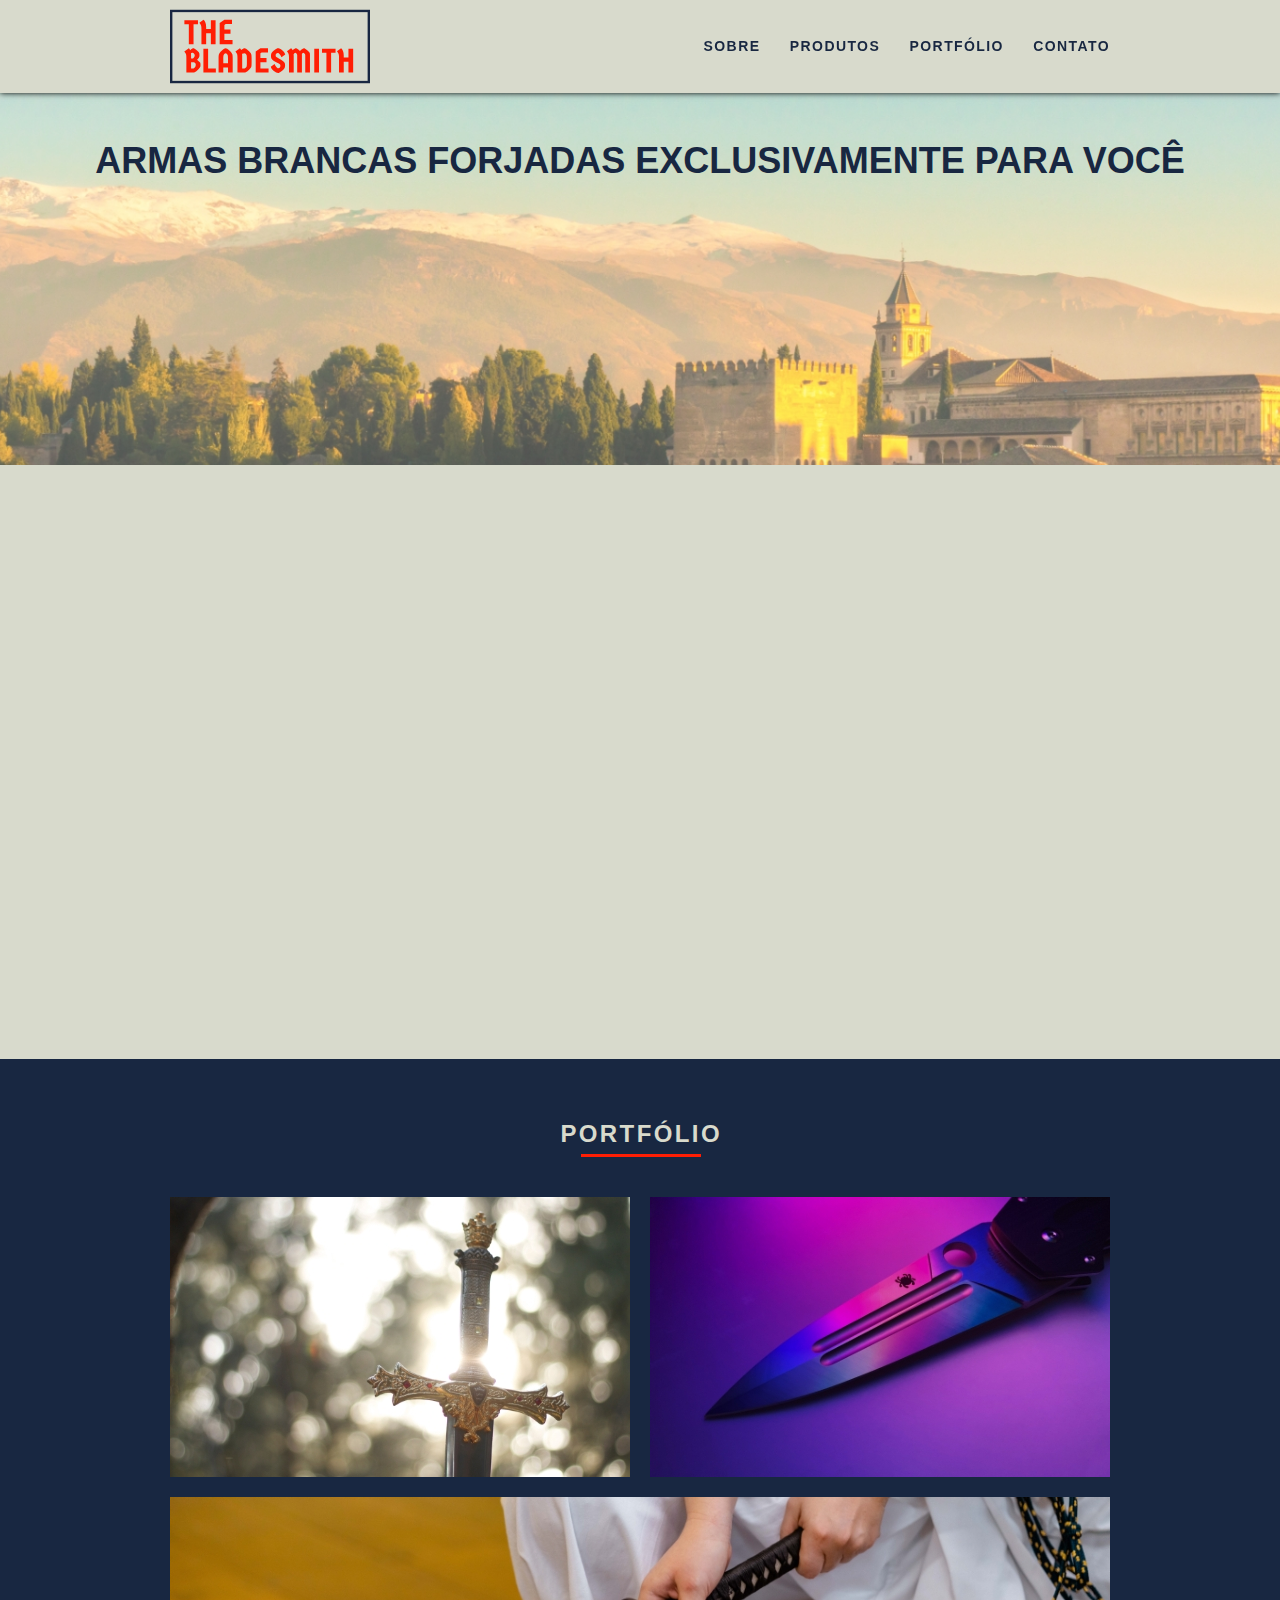
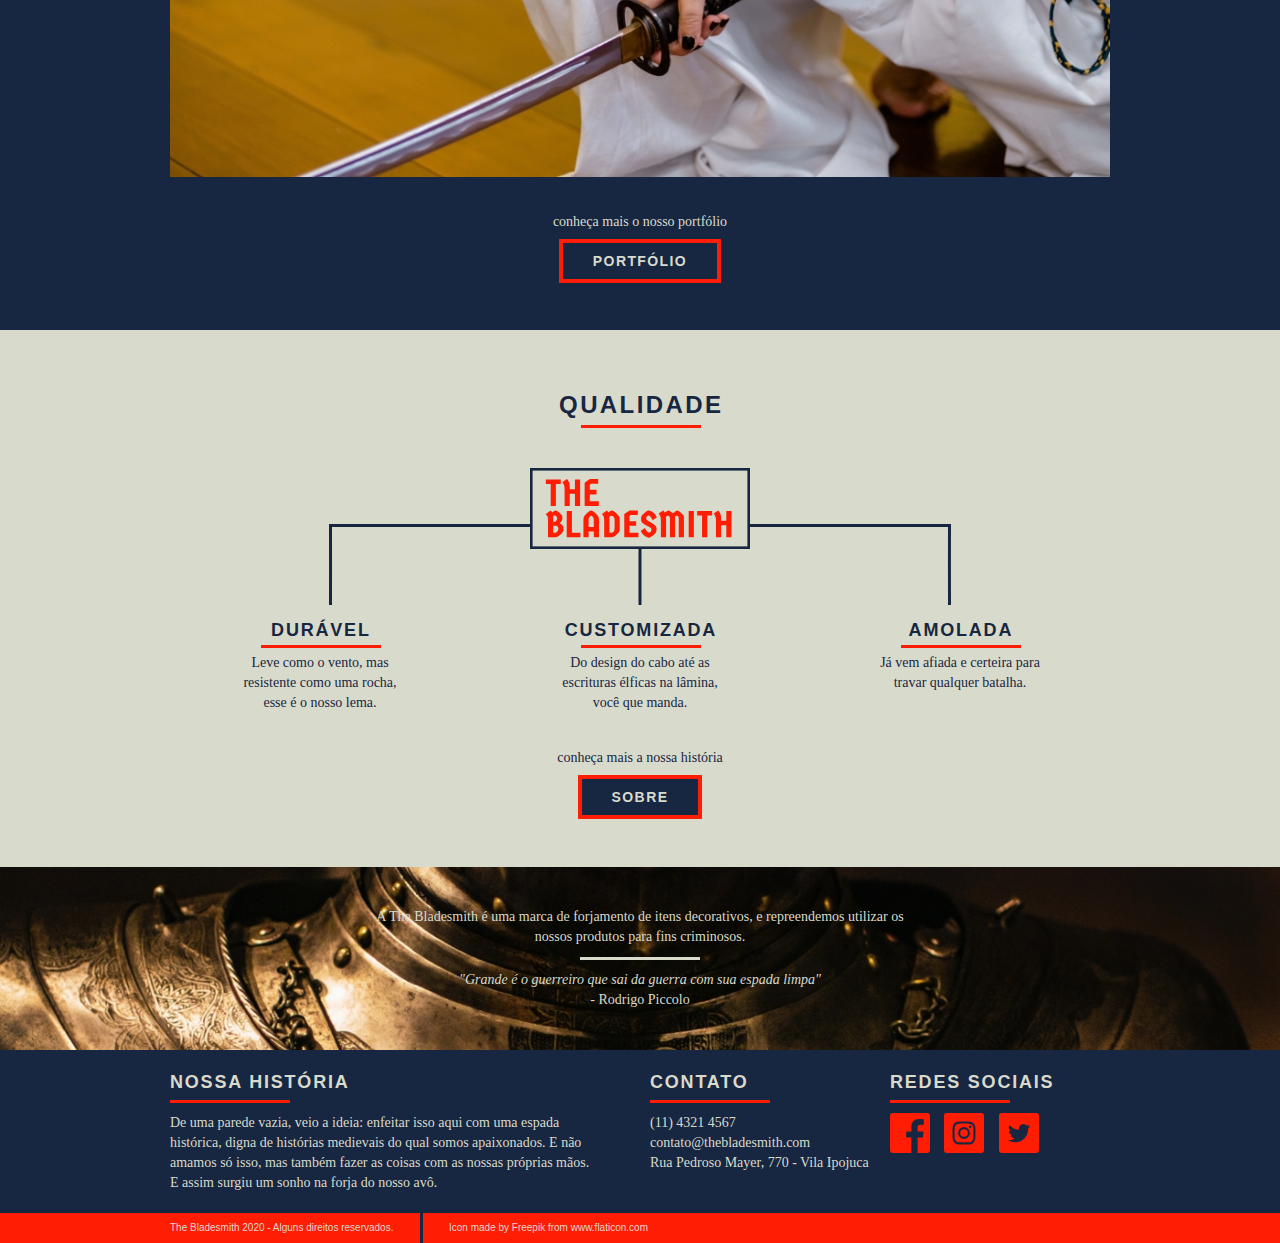
<file: index.html>
<!DOCTYPE html>
<html lang="pt-br">

<head>
	<meta charset="utf-8">
	<title>The Bladesmith - Forja De Armas Brancas</title>
	<meta name="description" content="Encomende a sua espada, machado, ou adaga personalizada para deixar a sua casa com a sua cara.">

	<meta property="og:type" content="website" />
	<meta property="og:title" content="The Bladesmith - Forja De Armas Brancas" />
	<meta property="og:description" content="Encomende a sua espada, machado, ou adaga personalizada para deixar a sua casa com a sua cara." />
	<meta property="og:url" content="http://thebladesmith.com" />
	<meta property="og:image" content="http://thebladesmith.com/img/og-image.png" />

	<meta name="viewport" content="width=device-width, initial-scale=1">

	<link rel="shortcut icon" href="favicon.ico">

	<link rel="stylesheet" href="css/style.css">
	<script>document.documentElement.classList.add("js");</script>
</head>

<body>
	<header class="header">
		<div class="container">
			<a href="index.html" class="grid-3 logo">
				<img src="img/thebladesmith.svg" alt="The Bladesmith">
			</a>
			<nav class="grid-13 header_menu">
				<ul>
					<li><a href="sobre.html">Sobre</a></li>
					<li><a href="produtos.html">Produtos</a></li>
					<li><a href="portfolio.html">Portfólio</a></li>
					<li><a href="contato.html">Contato</a></li>
				</ul>
			</nav>
		</div>
	</header>

	<section class="introducao">
		<h1 data-anime="400" class="fadeInDown">Armas Brancas Forjadas Exclusivamente Para Você</h1>
		<div class="container">
			<div data-anime="800" class="quote-intro fadeInDown">
				<p>Curte literatura fantástica e período medieval? Então chegou a hora de você ter na sua casa uma espada irada da The Bladesmith, feita do jeitinho que você sempre sonhou!</p>
				<p>Faça um orçamento e decore a sua casa ou escritório do jeito mais f#da possível.</p>
			</div>
			<a data-anime="1200" href="produtos.html" class="btn">Orçamento</a>
		</div>
	</section>

	<section class="produtos container fadeInDown" data-anime="1600">
		<h2 class="subtitulo">Produtos</h2>
		<ul class="produtos-lista">

			<li class="grid-1-3">
				<div class="produtos-icone">
					<img src="img/produtos/icones/espadas.svg" alt="Espadas">
				</div>
				<h3>Espadas</h3>
				<p>Tradicionais e afiadas, é a arma certa para impor respeito a qualquer cavaleiro.</p>
			</li>

			<li class="grid-1-3">
				<div class="produtos-icone">
					<img src="img/produtos/icones/machados.svg" alt="Machados">
				</div>
				<h3>Machados</h3>
				<p>Conheça mais sobre o principal responsável pela arte brutal da guerra viking.</p>
			</li>

			<li class="grid-1-3">
				<div class="produtos-icone">
					<img src="img/produtos/icones/facas.svg" alt="Adagas">
				</div>
				<h3>Adagas</h3>
				<p>Nas mãos ágeis de um ninja se tornam discretas, porém fatais.</p>
			</li>

		</ul>
		<div class="call">
			<p>clique aqui e veja os detalhes dos produtos</p>
			<a href="produtos.html" class="btn">Produtos</a>
		</div>
	</section>

	<section class="portfolio">
		<div class="container">
			<h2 class="subtitulo-2">Portfólio</h2>
			<ul class="portfolio-lista">
				<li class="grid-8"><img src="img/portfolio/espada.jpg" alt="Espada"></li>
				<li class="grid-8"><img src="img/portfolio/adaga.jpg" alt="Adaga"></li>
				<li class="grid-16"><img src="img/portfolio/katana.jpg" alt="Katana"></li>
			</ul>
			<div class="call-2">
				<p>conheça mais o nosso portfólio</p>
				<a href="portfolio.html" class="btn">Portfólio</a>
			</div>
		</div>
	</section>

	<section class="qualidade container">
		<h2 class="subtitulo">Qualidade</h2>
		<div class="qual_logo">
			<img src="img/thebladesmith-qualidade.svg" alt="The Bladesmith">
		</div>
		<div class="linhas">
			<img src="img/linhas.svg" alt="linhas">
		</div>
		<ul class="qualidade-lista">
			<li class="grid-1-3">
				<h3>Durável</h3>
				<p>Leve como o vento, mas resistente como uma rocha, esse é o nosso lema.</p>
			</li>
			<li class="grid-1-3">
				<h3>Customizada</h3>
				<p>Do design do cabo até as escrituras élficas na lâmina, você que manda.</p>
			</li>
			<li class="grid-1-3">
				<h3>Amolada</h3>
				<p>Já vem afiada e certeira para travar qualquer batalha.</p>
			</li>
		</ul>
		<div class="call">
			<p>conheça mais a nossa história</p>
			<a href="sobre.html" class="btn">Sobre</a>
		</div>
	</section>

	<div class="quebra">
		<div class="container">
			<div class="quote-quebra">
				<div class="p1">
					<p>A The Bladesmith é uma marca de forjamento de itens decorativos, e repreendemos utilizar os nossos produtos para fins criminosos.</p>
				</div>
				<div class="p2">
					<p>"Grande é o guerreiro que sai da guerra com sua espada limpa"</p>
				</div>
				<cite>- Rodrigo Piccolo</cite>
			</div>
		</div>
	</div>

	<footer>
		<div class="footer">
			<div class="container">

				<div class="grid-8 footer_historia">
					<h3>Nossa História</h3>
					<p>De uma parede vazia, veio a ideia: enfeitar isso aqui com uma espada histórica, digna de histórias medievais do qual somos apaixonados. E não amamos só isso, mas também fazer as coisas com as nossas próprias mãos. E assim surgiu um sonho na forja do nosso avô.</p>
				</div>

				<div class="grid-4 footer_contato">
					<h3>Contato</h3>
					<ul>
						<li>(11) 4321 4567</li>
						<li>contato@thebladesmith.com</li>
						<li>Rua Pedroso Mayer, 770 - Vila Ipojuca</li>
					</ul>
				</div>

				<div class="grid-4 footer_redes">
					<h3>Redes Sociais</h3>
					<ul>
						<li><a href="http://facebook.com" target="_blank"><img src="img/redes-sociais/facebook.svg" alt="Facebook"></a>
						</li>
						<li><a href="http://instagram.com" target="_blank"><img src="img/redes-sociais/instagram.svg" alt="Instagram"></a>
						</li>
						<li><a href="http://twitter.com" target="_blank"><img src="img/redes-sociais/twitter.svg" alt="Twitter"></a>
						</li>
					</ul>
				</div>

			</div>
		</div>
		<div class="copy">
			<div class="container">
				<p class="grid-7 p_prin">The Bladesmith 2020 - Alguns direitos reservados.</p>
				<div class="line grid-2"></div>
				<p class="grid-7 p_alt">
					Icon made by Freepik from <a href="http://www.flaticon.com/" target="_blank">www.flaticon.com</a>
				</p>
			</div>
		</div>
	</footer>
	<script src="./js/libs/jquery-1.11.2.min.js"></script>
	<script src="./js/plugins.js"></script>
	<script src="./js/main.js"></script>
</body>

</html>
</file>
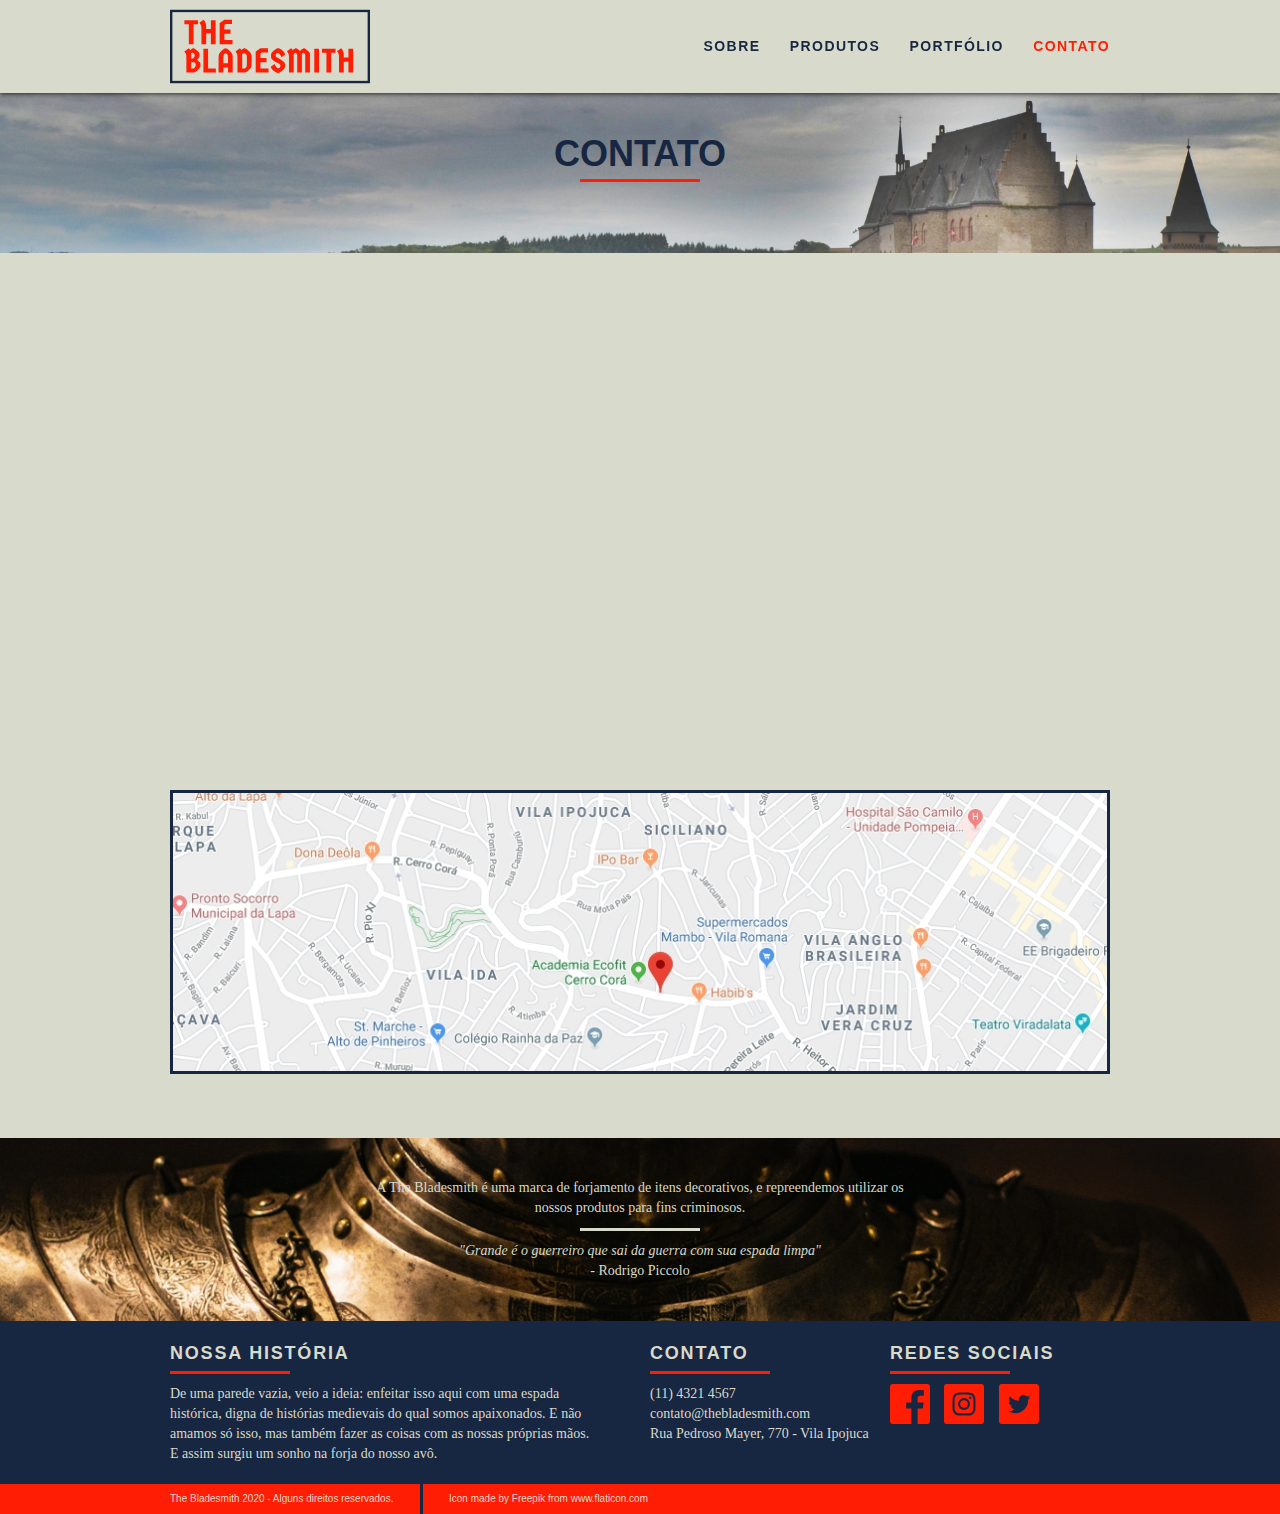
<file: contato.html>
<!DOCTYPE html>
<html lang="pt-br">

<head>
	<meta charset="utf-8">
	<title>The Bladesmith - Contato - (11) 4321 4567</title>
	<meta name="description" content="Encomende a sua espada, machado, ou adaga personalizada para deixar a sua casa com a sua cara.">

	<meta property="og:type" content="website" />
	<meta property="og:title" content="The Bladesmith - Contato - (11) 4321 4567" />
	<meta property="og:description" content="Encomende a sua espada, machado, ou adaga personalizada para deixar a sua casa com a sua cara." />
	<meta property="og:url" content="http://thebladesmith.com/contato.html" />
	<meta property="og:image" content="http://thebladesmith.com/img/og-image.png" />

	<meta name="viewport" content="width=device-width, initial-scale=1">

	<link rel="stylesheet" href="css/style.css">
	<script>document.documentElement.classList.add("js");</script>
</head>

<body>
	<header class="header">
		<div class="container">
			<a href="index.html" class="grid-3 logo">
				<img src="img/thebladesmith.svg" alt="The Bladesmith">
			</a>
			<nav class="grid-13 header_menu">
				<ul>
					<li><a href="sobre.html">Sobre</a></li>
					<li><a href="produtos.html">Produtos</a></li>
					<li><a href="portfolio.html">Portfólio</a></li>
					<li><a href="contato.html" class="menu_ativo">Contato</a></li>
				</ul>
			</nav>
		</div>
	</header>

	<section class="introducao_interna interna_contato">
		<div class="container">
			<h1 data-anime="400" class="fadeInDown">Contato</h1>
			<p data-anime="800" class="fadeInDown">tire as suas dúvidas conosco</p>
		</div>
	</section>

	<section class="contato container fadeInDown" data-anime="1200">
		<form id="form_contato" class="grid-7 contato_form">
			<label for="nome">Nome</label>
			<br>
			<input type="text" id="nome">
			<br>
			<br>
			<label for="email">E-Mail</label>
			<br>
			<input type="text" id="email">
			<br>
			<br>
			<label for="telefone">Telefone</label>
			<br>
			<input type="text" id="telefone">
			<br>
			<br>
			<label for="mensagem">Mensagem</label>
			<br>
			<textarea id="mensagem"></textarea>
			<br>
			<br>
			<button type="submit" class="btn">Enviar</button>
		</form>

		<div class="barra grid-2"></div>

		<div class="contato_dados grid-7">
			<div class="dados">
				<h3>Dados</h3>
				<p>(11) 4321 4567</p>
				<p>contato@thebladesmith.com</p>
				<div class="endereco">
					<p>Rua Pedroso Mayer, 770 - Vila Ipojuca <br>São Paulo - SP</p>
				</div>
			</div>
			<div class="contato_redes">
				<h3>Redes Sociais</h3>
				<ul>
					<li><a href="http://facebook.com" target="_blank"><img src="img/redes-sociais/facebook.svg" alt="Facebook"></a>
					</li>
					<li><a href="http://instagram.com" target="_blank"><img src="img/redes-sociais/instagram.svg" alt="Instagram"></a>
					</li>
					<li><a href="http://twitter.com" target="_blank"><img src="img/redes-sociais/twitter.svg" alt="Twitter"></a>
					</li>
				</ul>
			</div>
		</div>
	</section>

	<div class="mapa container">
		<a class="grid-16" href="https://goo.gl/maps/wnox9RWsCDTdxCSd8" target="_blank"><img src="img/endereco-tb.jpg" alt="Endereço - The Bladesmith"></a>
	</div>

	<div class="quebra">
		<div class="container">
			<div class="quote-quebra">
				<div class="p1">
					<p>A The Bladesmith é uma marca de forjamento de itens decorativos, e repreendemos utilizar os nossos produtos para fins criminosos.</p>
				</div>
				<div class="p2">
					<p>"Grande é o guerreiro que sai da guerra com sua espada limpa"</p>
				</div>
				<cite>- Rodrigo Piccolo</cite>
			</div>
		</div>
	</div>

	<footer>
		<div class="footer">
			<div class="container">

				<div class="grid-8 footer_historia">
					<h3>Nossa História</h3>
					<p>De uma parede vazia, veio a ideia: enfeitar isso aqui com uma espada histórica, digna de histórias medievais do qual somos apaixonados. E não amamos só isso, mas também fazer as coisas com as nossas próprias mãos. E assim surgiu um sonho na forja do nosso avô.</p>
				</div>

				<div class="grid-4 footer_contato">
					<h3>Contato</h3>
					<ul>
						<li>(11) 4321 4567</li>
						<li>contato@thebladesmith.com</li>
						<li>Rua Pedroso Mayer, 770 - Vila Ipojuca</li>
					</ul>
				</div>

				<div class="grid-4 footer_redes">
					<h3>Redes Sociais</h3>
					<ul>
						<li><a href="http://facebook.com" target="_blank"><img src="img/redes-sociais/facebook.svg" alt="Facebook"></a>
						</li>
						<li><a href="http://instagram.com" target="_blank"><img src="img/redes-sociais/instagram.svg" alt="Instagram"></a>
						</li>
						<li><a href="http://twitter.com" target="_blank"><img src="img/redes-sociais/twitter.svg" alt="Twitter"></a>
						</li>
					</ul>
				</div>

			</div>
		</div>
		<div class="copy">
			<div class="container">
				<p class="grid-7 p_prin">The Bladesmith 2020 - Alguns direitos reservados.</p>
				<div class="line grid-2"></div>
				<p class="grid-7 p_alt">
					Icon made by Freepik from <a href="http://www.flaticon.com/" target="_blank">www.flaticon.com</a>
				</p>
			</div>
		</div>
	</footer>
	<script src="./js/libs/jquery-1.11.2.min.js"></script>
	<script src="./js/plugins.js"></script>
	<script src="./js/main.js"></script>
</body>

</html>
</file>
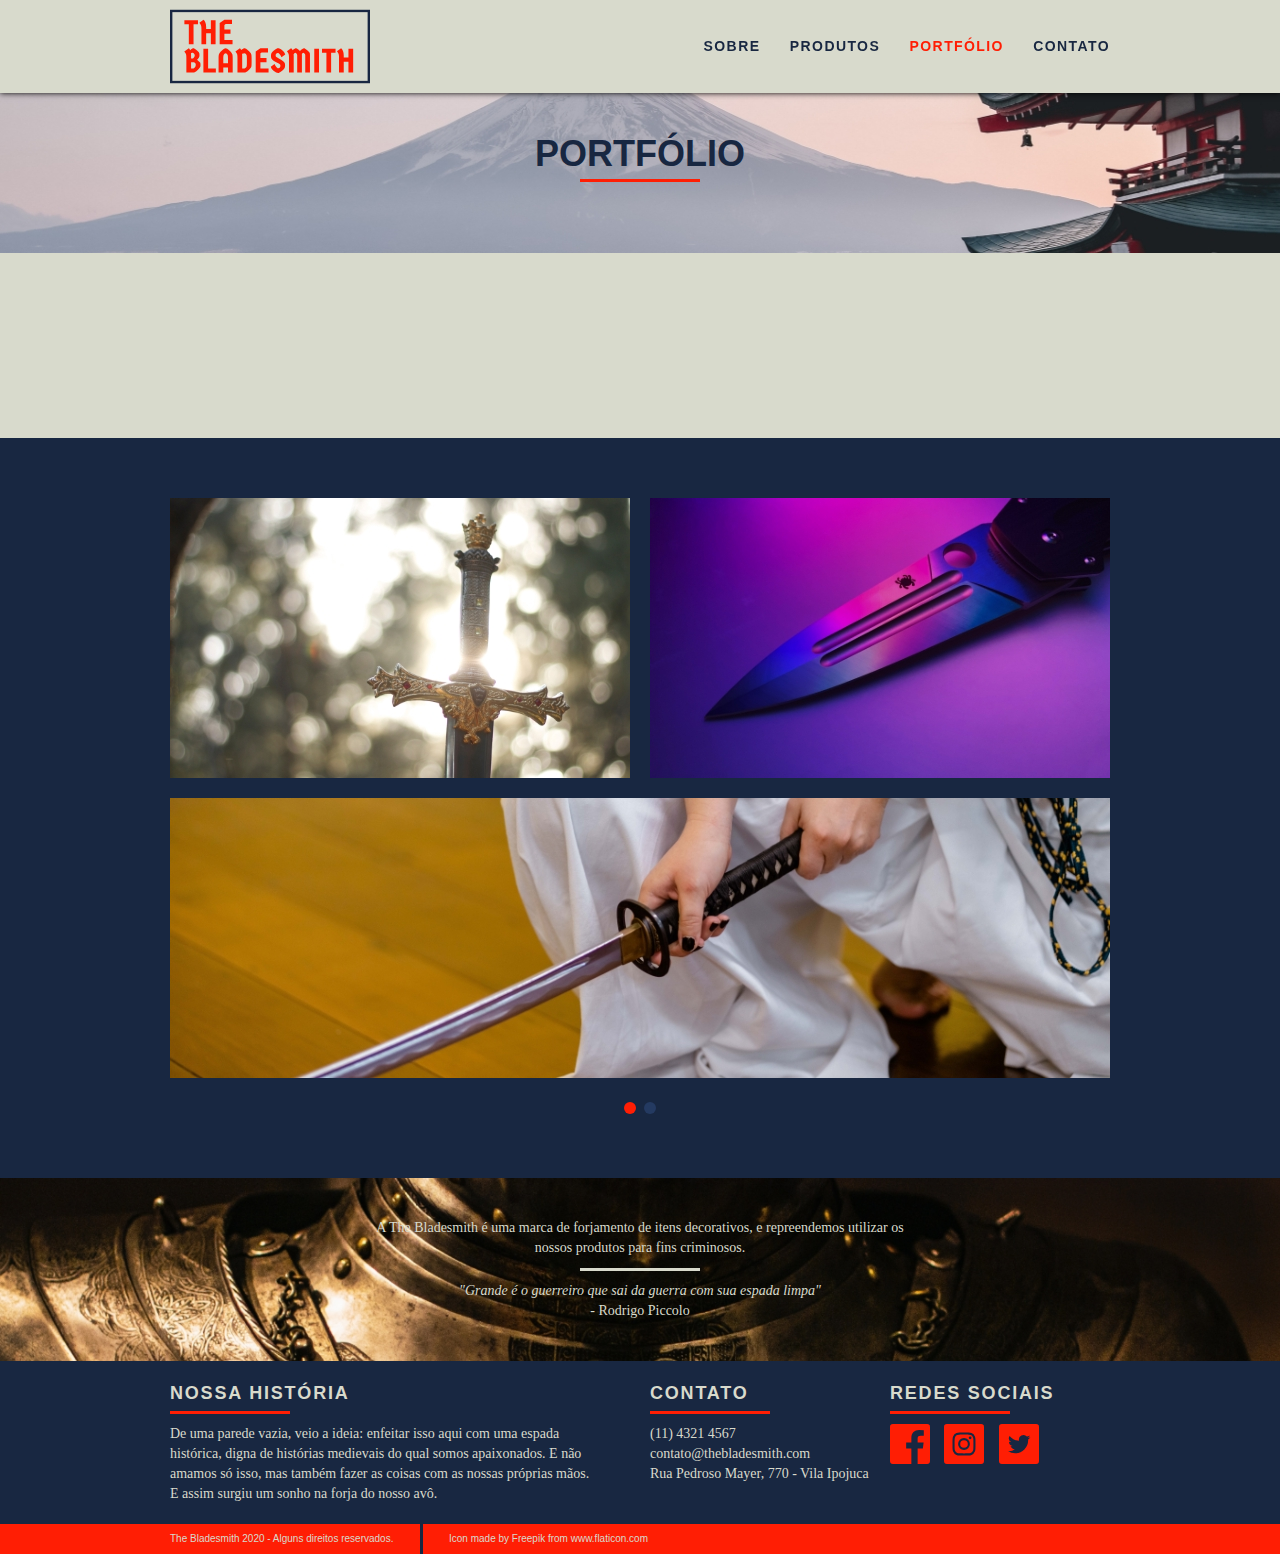
<file: portfolio.html>
<!DOCTYPE html>
<html lang="pt-br">

<head>
	<meta charset="utf-8">
	<title>The Bladesmith - Conheça as armas que amamos fazer</title>
	<meta name="description" content="Encomende a sua espada, machado, ou adaga personalizada para deixar a sua casa com a sua cara.">

	<meta property="og:type" content="website" />
	<meta property="og:title" content="The Bladesmith - Conheça as armas que amamos fazer" />
	<meta property="og:description" content="Encomende a sua espada, machado, ou adaga personalizada para deixar a sua casa com a sua cara." />
	<meta property="og:url" content="http://thebladesmith.com/portfolio.html" />
	<meta property="og:image" content="http://thebladesmith.com/img/og-image.png" />

	<meta name="viewport" content="width=device-width, initial-scale=1">

	<link rel="shortcut icon" href="favicon.ico">

	<link rel="stylesheet" href="css/style.css">
	<script>document.documentElement.classList.add("js");</script>
</head>

<body>
	<header class="header">
		<div class="container">
			<a href="index.html" class="grid-3 logo">
				<img src="img/thebladesmith.svg" alt="The Bladesmith">
			</a>
			<nav class="grid-13 header_menu">
				<ul>
					<li><a href="sobre.html">Sobre</a></li>
					<li><a href="produtos.html">Produtos</a></li>
					<li><a href="portfolio.html" class="menu_ativo">Portfólio</a></li>
					<li><a href="contato.html">Contato</a></li>
				</ul>
			</nav>
		</div>
	</header>

	<section class="introducao_interna interna_portfolio">
		<div class="container">
			<h1 data-anime="400" class="fadeInDown">Portfólio</h1>
			<p data-anime="800" class="fadeInDown">conheça as armas que amamos fazer</p>
		</div>
	</section>

	<section class="container fadeInDown" data-slide="quote" data-anime="1200">
		<blockquote class="quote_clientes">
			<p>"Com certeza a melhor aquisição que eu tive nesse ano, pedi um machado viking e o resultado ficou muito melhor do que eu esperava!"</p>
			<cite>- Gustavo Torres</cite>
		</blockquote>
		<blockquote class="quote_clientes">
			<p>"Empresa super de confiança. Além da entrega rápida, o material utilizado também é da melhor procedência possível."</p>
			<cite>- Renato Borges</cite>
		</blockquote>
		<blockquote class="quote_clientes">
			<p>"Quem ainda não tem uma The Bladesmith não sabe o que tá perdendo, tenho a minha já faz 2 anos e ela continua em perfeito estado."</p>
			<cite>- Lucia Ribeiro</cite>
		</blockquote>
	</section>

	<section class="portfolio portfolio_portfolio">
		<div class="container" data-slide="portfolio">
			<ul class="portfolio-lista">
				<li class="grid-8"><img src="img/portfolio/espada.jpg" alt="Espada"></li>
				<li class="grid-8"><img src="img/portfolio/adaga.jpg" alt="Adaga"></li>
				<li class="grid-16"><img src="img/portfolio/katana.jpg" alt="Katana"></li>
			</ul>
			<ul class="portfolio-lista">
				<li class="grid-8"><img src="img/portfolio/espada-java.jpg" alt="Espada"></li>
				<li class="grid-8"><img src="img/portfolio/adaga-java.jpg" alt="Adaga"></li>
				<li class="grid-16"><img src="img/portfolio/machado-java.jpg" alt="Katana"></li>
			</ul>
		</div>
	</section>

	<div class="quebra">
		<div class="container">
			<div class="quote-quebra">
				<div class="p1">
					<p>A The Bladesmith é uma marca de forjamento de itens decorativos, e repreendemos utilizar os nossos produtos para fins criminosos.</p>
				</div>
				<div class="p2">
					<p>"Grande é o guerreiro que sai da guerra com sua espada limpa"</p>
				</div>
				<cite>- Rodrigo Piccolo</cite>
			</div>
		</div>
	</div>

	<footer>
		<div class="footer">
			<div class="container">

				<div class="grid-8 footer_historia">
					<h3>Nossa História</h3>
					<p>De uma parede vazia, veio a ideia: enfeitar isso aqui com uma espada histórica, digna de histórias medievais do qual somos apaixonados. E não amamos só isso, mas também fazer as coisas com as nossas próprias mãos. E assim surgiu um sonho na forja do nosso avô.</p>
				</div>

				<div class="grid-4 footer_contato">
					<h3>Contato</h3>
					<ul>
						<li>(11) 4321 4567</li>
						<li>contato@thebladesmith.com</li>
						<li>Rua Pedroso Mayer, 770 - Vila Ipojuca</li>
					</ul>
				</div>

				<div class="grid-4 footer_redes">
					<h3>Redes Sociais</h3>
					<ul>
						<li><a href="http://facebook.com" target="_blank"><img src="img/redes-sociais/facebook.svg" alt="Facebook"></a>
						</li>
						<li><a href="http://instagram.com" target="_blank"><img src="img/redes-sociais/instagram.svg" alt="Instagram"></a>
						</li>
						<li><a href="http://twitter.com" target="_blank"><img src="img/redes-sociais/twitter.svg" alt="Twitter"></a>
						</li>
					</ul>
				</div>

			</div>
		</div>
		<div class="copy">
			<div class="container">
				<p class="grid-7 p_prin">The Bladesmith 2020 - Alguns direitos reservados.</p>
				<div class="line grid-2"></div>
				<p class="grid-7 p_alt">
					Icon made by Freepik from <a href="http://www.flaticon.com/" target="_blank">www.flaticon.com</a>
				</p>
			</div>
		</div>
	</footer>
	<script src="./js/libs/jquery-1.11.2.min.js"></script>
	<script src="./js/plugins.js"></script>
	<script src="./js/main.js"></script>
</body>

</html>
</file>
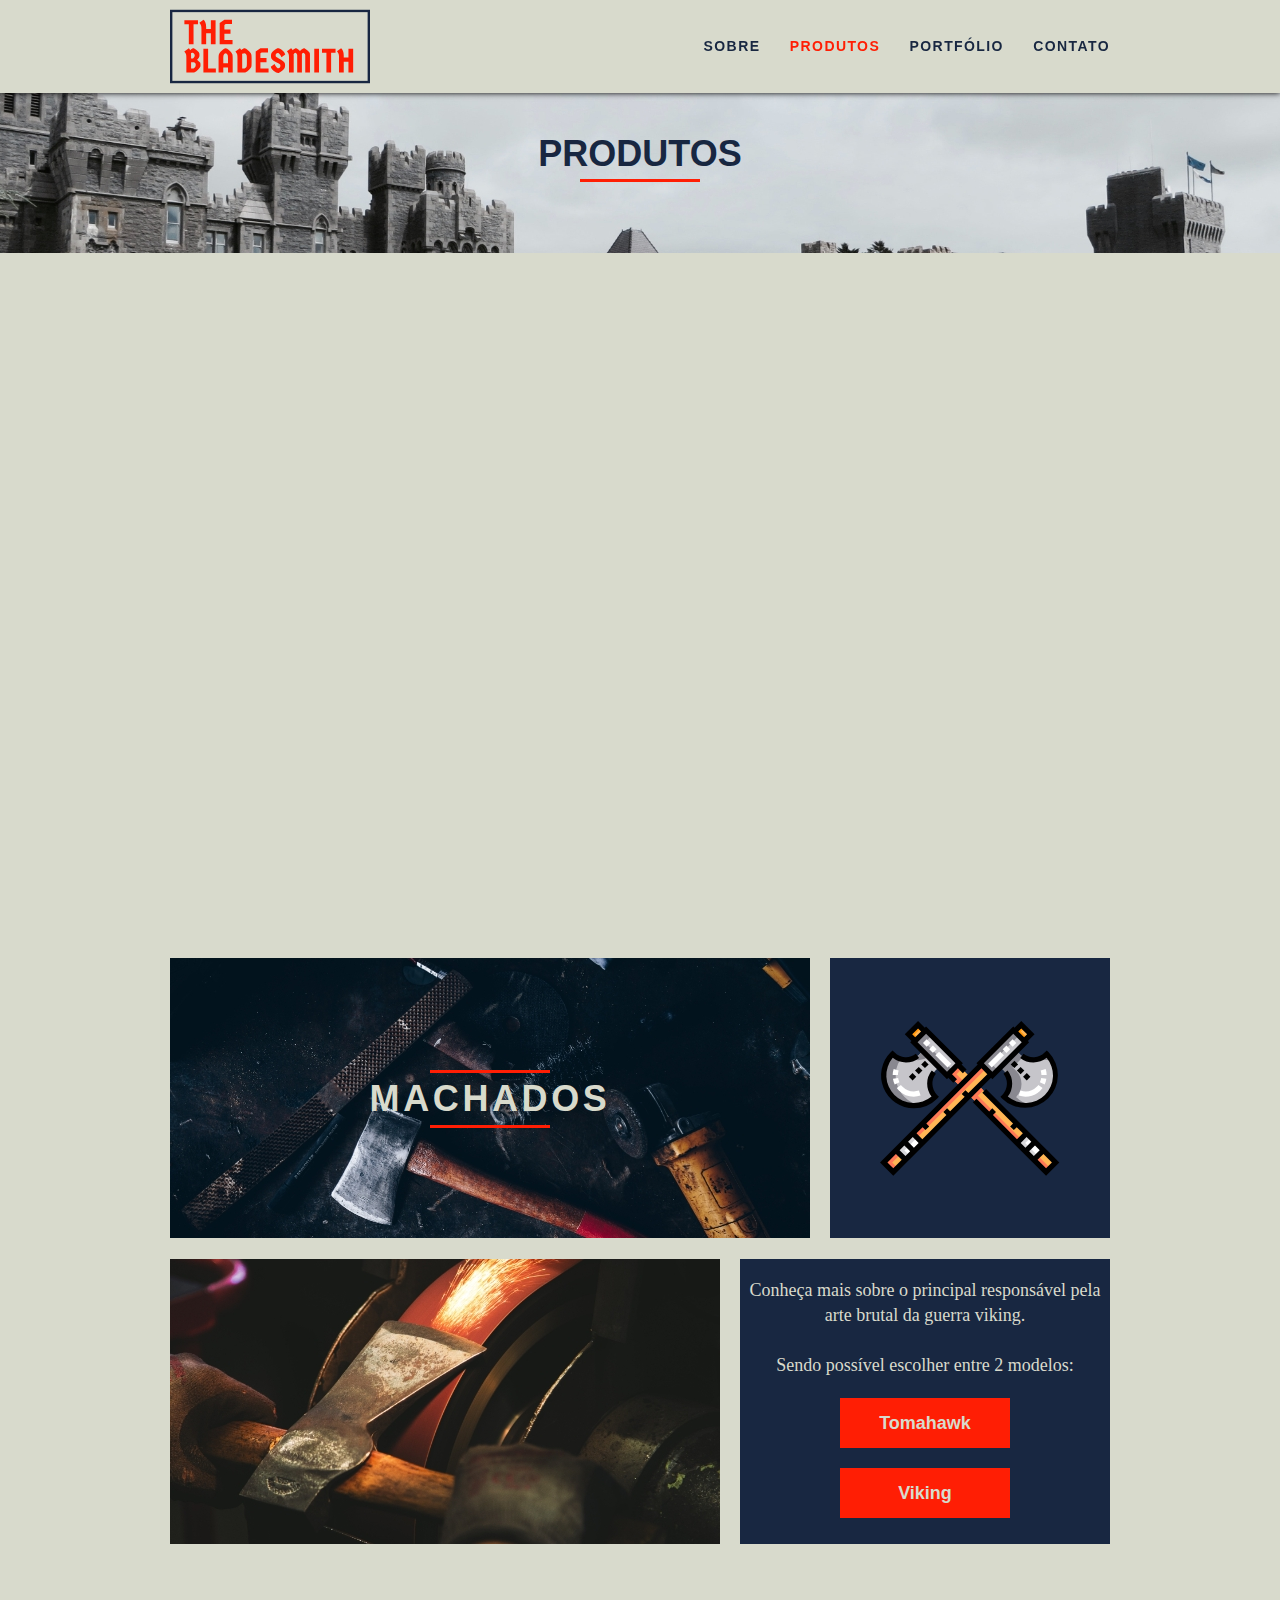
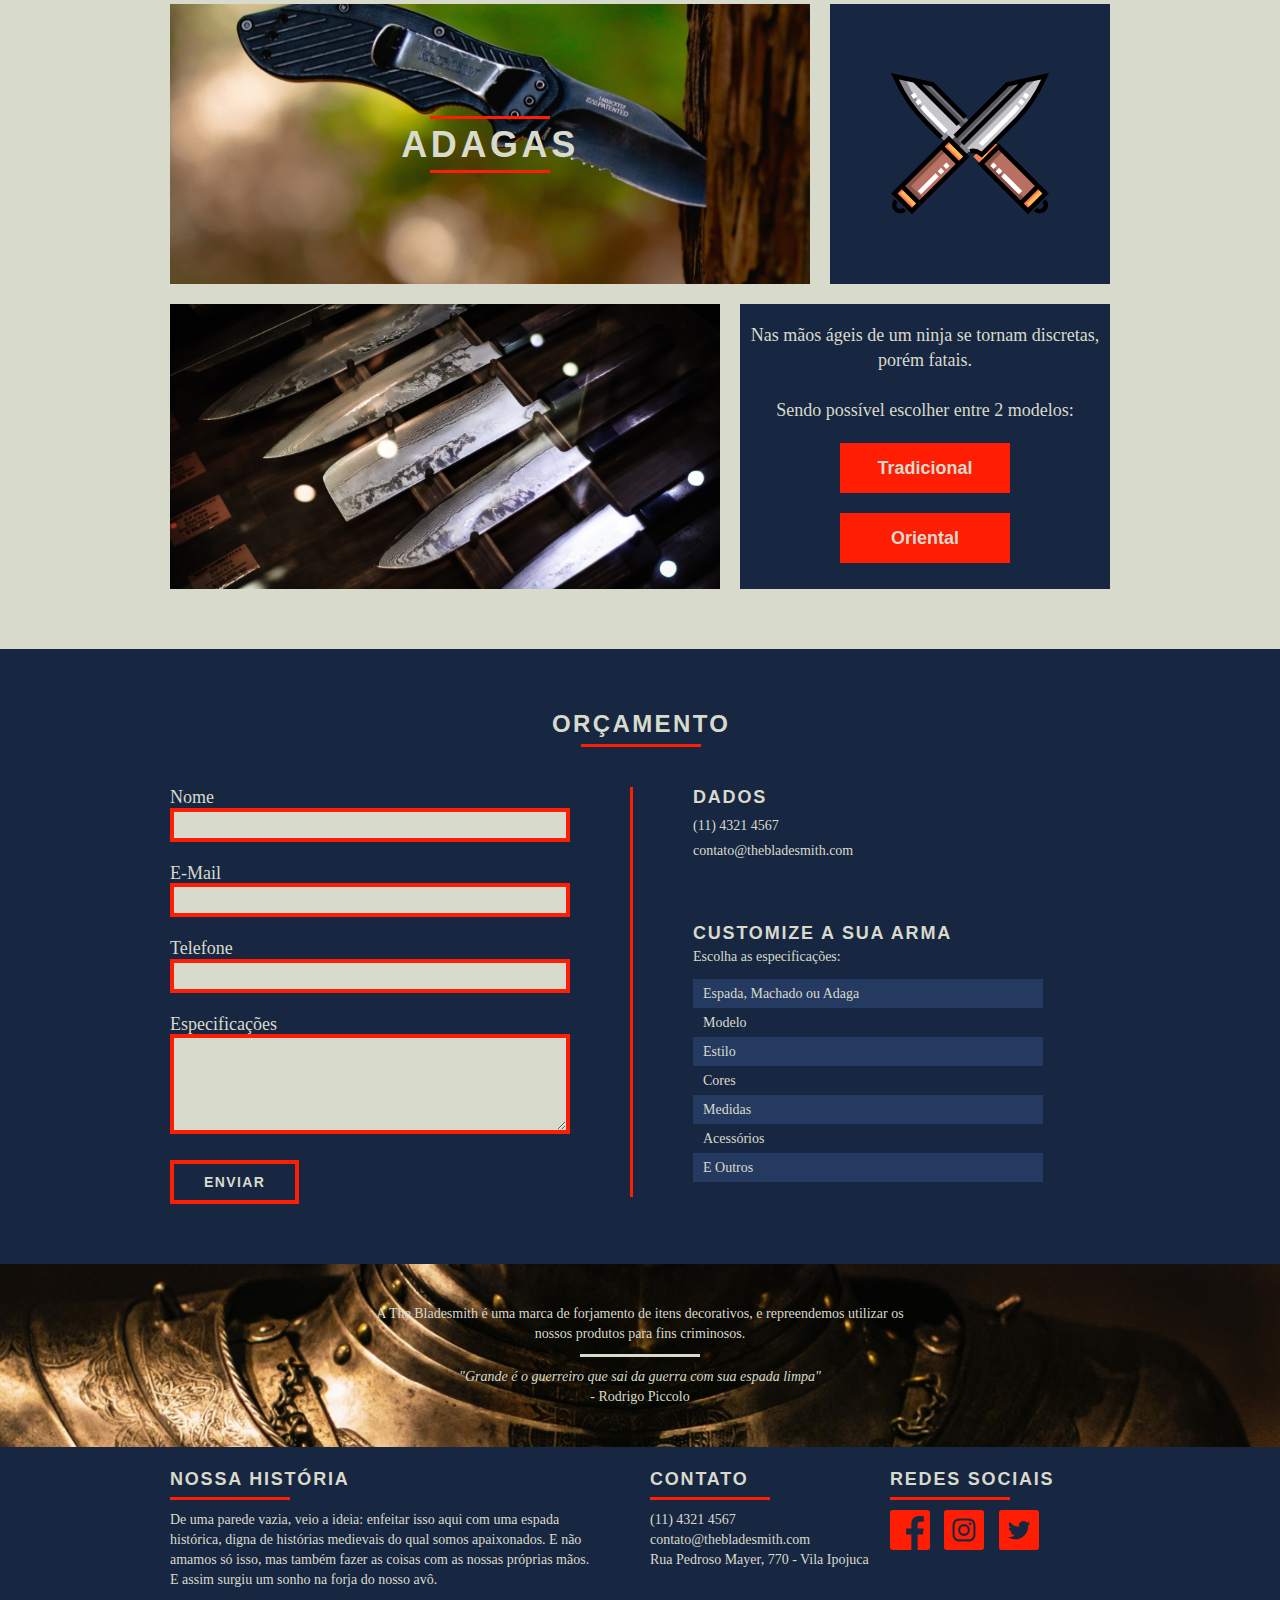
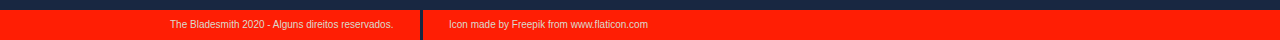
<file: produtos.html>
<!DOCTYPE html>
<html lang="pt-br">

<head>
	<meta charset="utf-8">
	<title>The Bladesmith - Veja os detalhes dos produtos</title>
	<meta name="description" content="Encomende a sua espada, machado, ou adaga personalizada para deixar a sua casa com a sua cara.">

	<meta property="og:type" content="website" />
	<meta property="og:title" content="The Bladesmith - Veja os detalhes dos produtos" />
	<meta property="og:description" content="Encomende a sua espada, machado, ou adaga personalizada para deixar a sua casa com a sua cara." />
	<meta property="og:url" content="http://thebladesmith.com/produtos.html" />
	<meta property="og:image" content="http://thebladesmith.com/img/og-image.png" />

	<meta name="viewport" content="width=device-width, initial-scale=1">

	<link rel="shortcut icon" href="favicon.ico">

	<link rel="stylesheet" href="css/style.css">
	<script>document.documentElement.classList.add("js");</script>
</head>

<body>
	<header class="header">
		<div class="container">
			<a href="index.html" class="grid-3 logo">
				<img src="img/thebladesmith.svg" alt="The Bladesmith">
			</a>
			<nav class="grid-13 header_menu">
				<ul>
					<li><a href="sobre.html">Sobre</a></li>
					<li><a href="produtos.html" class="menu_ativo">Produtos</a></li>
					<li><a href="portfolio.html">Portfólio</a></li>
					<li><a href="contato.html">Contato</a></li>
				</ul>
			</nav>
		</div>
	</header>

	<section class="introducao_interna interna_produtos">
		<div class="container">
			<h1 data-anime="400" class="fadeInDown">Produtos</h1>
			<p data-anime="800" class="fadeInDown">veja os detalhes dos produtos</p>
		</div>
	</section>

	<section class="container produto_item fadeInDown" data-anime="1200">
		<div class="grid-11">
			<img src="img/produtos/tb-espadas-1.jpg" alt="Espadas">
			<h2>Espadas</h2>
		</div>

		<div class="grid-5 produto_icone">
			<img src="img/produtos/icones/espadas.svg" alt="Espadas Ícone">
		</div>

		<div class="grid-9 foto2">
			<img src="img/produtos/tb-espadas-2.jpg" alt="Espadas">
		</div>

		<div class="grid-7 produto_info">
			<p>Tradicionais e afiadas, é a arma certa para impor respeito a qualquer cavaleiro.
				<br>
				<br>
				Sendo possível escolher entre 2 modelos:</p>
			<ul>
				<li>Medieval</li>
				<li>Katana</li>
			</ul>
		</div>
	</section>

	<section class="container produto_item">
		<div class="grid-11">
			<img src="img/produtos/tb-machados-1.jpg" alt="Machados">
			<h2>Machados</h2>
		</div>

		<div class="grid-5 produto_icone">
			<img src="img/produtos/icones/machados.svg" alt="Machados Ícone">
		</div>

		<div class="grid-9 foto2">
			<img src="img/produtos/tb-machados-2.jpg" alt="Machados">
		</div>

		<div class="grid-7 produto_info produto_info_machado">
			<p>Conheça mais sobre o principal responsável pela arte brutal da guerra viking.
				<br>
				<br>
				Sendo possível escolher entre 2 modelos:</p>
			<ul>
				<li>Tomahawk</li>
				<li>Viking</li>
			</ul>
		</div>
	</section>

	<section class="container produto_item pad">
		<div class="grid-11">
			<img src="img/produtos/tb-adagas-1.jpg" alt="adagas">
			<h2>Adagas</h2>
		</div>

		<div class="grid-5 produto_icone">
			<img src="img/produtos/icones/facas.svg" alt="Adagas Ícone">
		</div>

		<div class="grid-9 foto2">
			<img src="img/produtos/tb-adagas-2.jpg" alt="adagas">
		</div>

		<div class="grid-7 produto_info">
			<p>Nas mãos ágeis de um ninja se tornam discretas, porém fatais.
				<br>
				<br>
				Sendo possível escolher entre 2 modelos:</p>
			<ul>
				<li>Tradicional</li>
				<li>Oriental</li>
			</ul>
		</div>
	</section>

	<section class="orcamento">
		<div class="container">
			<h2 class="subtitulo-2">Orçamento</h2>
			<form id="form_orcamento" class="grid-7">
				<label for="nome">Nome</label>
				<br>
				<input type="text" id="nome">
				<br>
				<br>
				<label for="email">E-Mail</label>
				<br>
				<input type="text" id="email">
				<br>
				<br>
				<label for="telefone">Telefone</label>
				<br>
				<input type="text" id="telefone">
				<br>
				<br>
				<label for="especificacoes">Especificações</label>
				<br>
				<textarea id="especificacoes"></textarea>
				<br>
				<br>
				<button type="submit" class="btn">Enviar</button>
			</form>

			<div class="barra grid-2"></div>

			<div class="orcamento_dados grid-7">
				<div class="dados">
					<h3>Dados</h3>
					<p>(11) 4321 4567</p>
					<p>contato@thebladesmith.com</p>
				</div>
				<div class="customize">
					<h3>Customize a Sua Arma</h3>
					<p>Escolha as especificações:</p>
					<ul>
						<li>Espada, Machado ou Adaga</li>
						<li>Modelo</li>
						<li>Estilo</li>
						<li>Cores</li>
						<li>Medidas</li>
						<li>Acessórios</li>
						<li>E Outros</li>
					</ul>
				</div>
			</div>
		</div>
	</section>

	<div class="quebra">
		<div class="container">
			<div class="quote-quebra">
				<div class="p1">
					<p>A The Bladesmith é uma marca de forjamento de itens decorativos, e repreendemos utilizar os nossos produtos para fins criminosos.</p>
				</div>
				<div class="p2">
					<p>"Grande é o guerreiro que sai da guerra com sua espada limpa"</p>
				</div>
				<cite>- Rodrigo Piccolo</cite>
			</div>
		</div>
	</div>

	<footer>
		<div class="footer">
			<div class="container">

				<div class="grid-8 footer_historia">
					<h3>Nossa História</h3>
					<p>De uma parede vazia, veio a ideia: enfeitar isso aqui com uma espada histórica, digna de histórias medievais do qual somos apaixonados. E não amamos só isso, mas também fazer as coisas com as nossas próprias mãos. E assim surgiu um sonho na forja do nosso avô.</p>
				</div>

				<div class="grid-4 footer_contato">
					<h3>Contato</h3>
					<ul>
						<li>(11) 4321 4567</li>
						<li>contato@thebladesmith.com</li>
						<li>Rua Pedroso Mayer, 770 - Vila Ipojuca</li>
					</ul>
				</div>

				<div class="grid-4 footer_redes">
					<h3>Redes Sociais</h3>
					<ul>
						<li><a href="http://facebook.com" target="_blank"><img src="img/redes-sociais/facebook.svg" alt="Facebook"></a>
						</li>
						<li><a href="http://instagram.com" target="_blank"><img src="img/redes-sociais/instagram.svg" alt="Instagram"></a>
						</li>
						<li><a href="http://twitter.com" target="_blank"><img src="img/redes-sociais/twitter.svg" alt="Twitter"></a>
						</li>
					</ul>
				</div>

			</div>
		</div>
		<div class="copy">
			<div class="container">
				<p class="grid-7 p_prin">The Bladesmith 2020 - Alguns direitos reservados.</p>
				<div class="line grid-2"></div>
				<p class="grid-7 p_alt">
					Icon made by Freepik from <a href="http://www.flaticon.com/" target="_blank">www.flaticon.com</a>
				</p>
			</div>
		</div>
	</footer>
	<script src="./js/libs/jquery-1.11.2.min.js"></script>
	<script src="./js/plugins.js"></script>
	<script src="./js/main.js"></script>
</body>

</html>
</file>
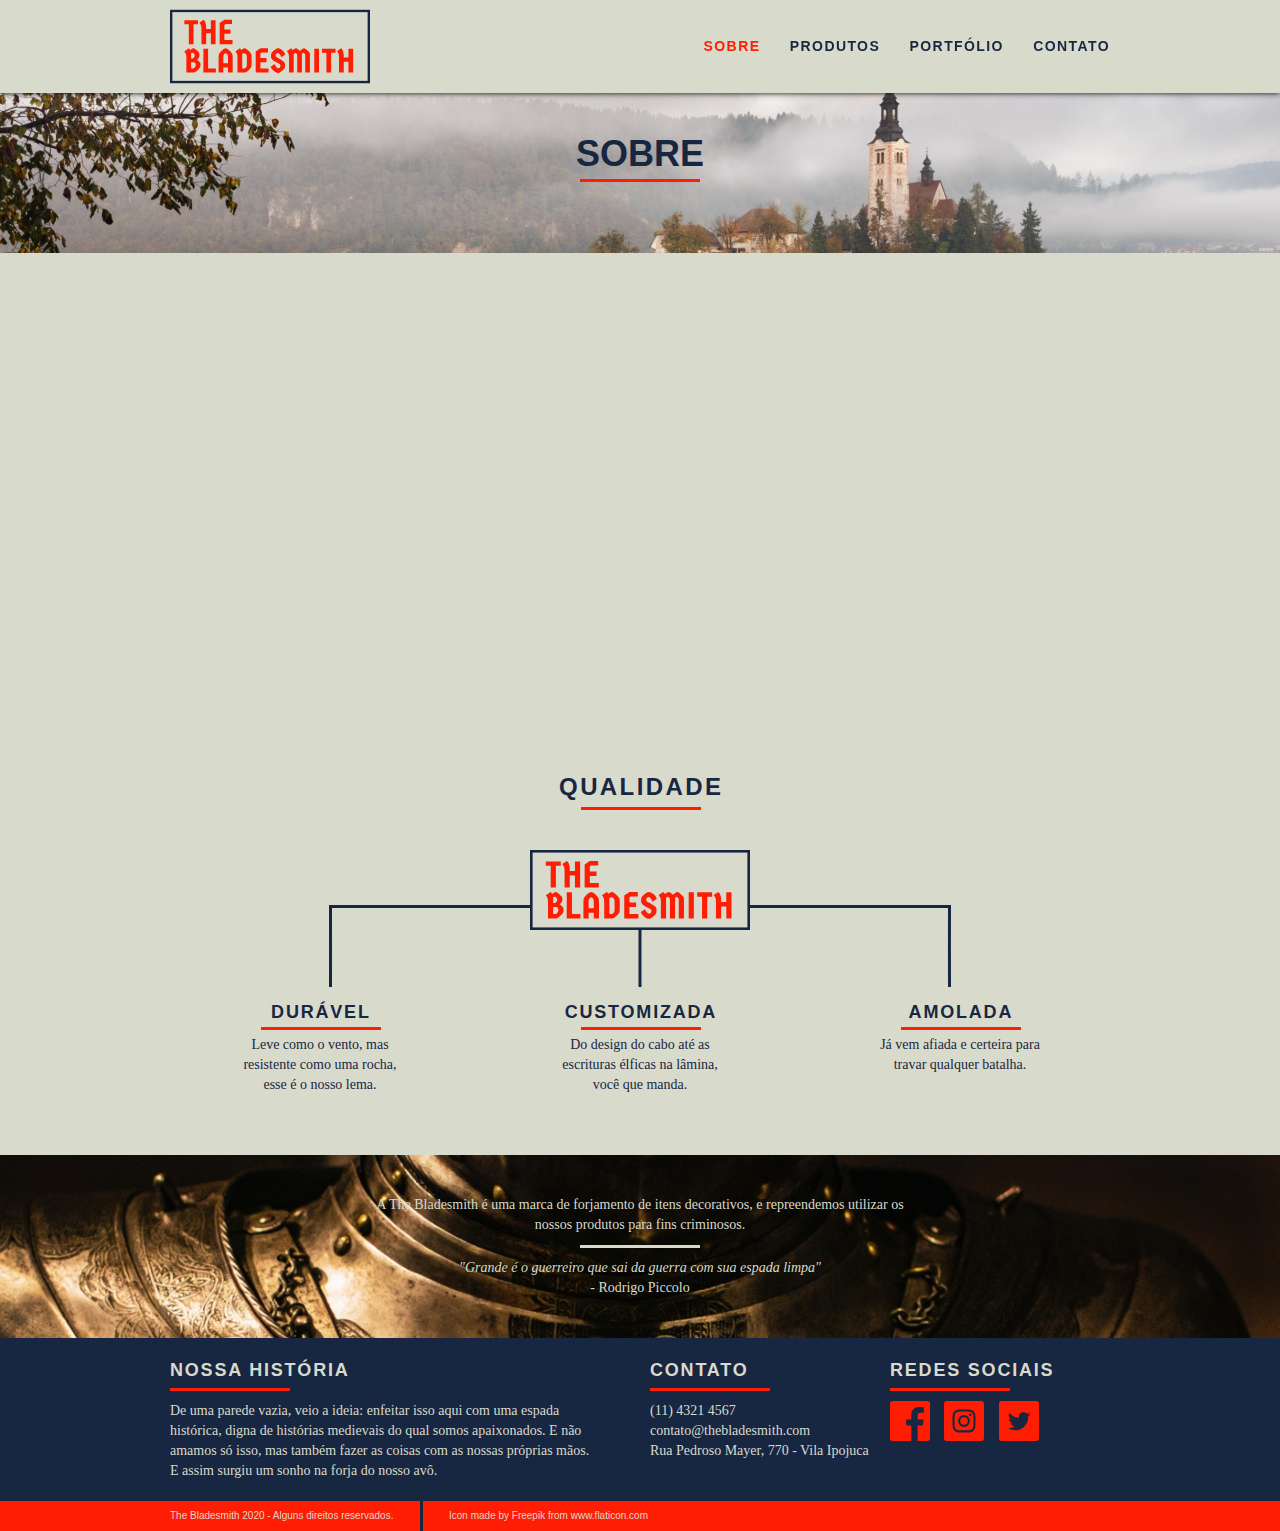
<file: sobre.html>
<!DOCTYPE html>
<html lang="pt-br">

<head>
	<meta charset="utf-8">
	<title>The Bladesmith - Conheça mais a nossa história</title>
	<meta name="description" content="Encomende a sua espada, machado, ou adaga personalizada para deixar a sua casa com a sua cara.">

	<meta property="og:type" content="website" />
	<meta property="og:title" content="The Bladesmith - Conheça mais a nossa história" />
	<meta property="og:description" content="Encomende a sua espada, machado, ou adaga personalizada para deixar a sua casa com a sua cara." />
	<meta property="og:url" content="http://thebladesmith.com/sobre.html" />
	<meta property="og:image" content="http://thebladesmith.com/img/og-image.png" />

	<meta name="viewport" content="width=device-width, initial-scale=1">

	<link rel="shortcut icon" href="favicon.ico">

	<link rel="stylesheet" href="css/style.css">
	<script>document.documentElement.classList.add("js");</script>
</head>

<body>
	<header class="header">
		<div class="container">
			<a href="index.html" class="grid-3 logo">
				<img src="img/thebladesmith.svg" alt="The Bladesmith">
			</a>
			<nav class="grid-13 header_menu">
				<ul>
					<li><a href="sobre.html" class="menu_ativo">Sobre</a></li>
					<li><a href="produtos.html">Produtos</a></li>
					<li><a href="portfolio.html">Portfólio</a></li>
					<li><a href="contato.html">Contato</a></li>
				</ul>
			</nav>
		</div>
	</header>

	<section class="introducao_interna interna_sobre">
		<div class="container">
			<h1 data-anime="400" class="fadeInDown">Sobre</h1>
			<p data-anime="800" class="fadeInDown">conheça mais a nossa história</p>
		</div>
	</section>

	<section class="sobre_historia container fadeInDown" data-anime="1200">
		<div class="grid-8">
			<div class="texto_sobre">
				<h2>Como Tudo Começou</h2>
				<p>Criado em 2017 por Feliphe e Fernando Paz, a The Bladesmith veio para o mercado como uma esperança ao público geek. Amantes do artesanato e livros do Tolkien, decidiram entrar de cabeça na forjaria após terem forjado uma espada que seria o sonho de qualquer adolescente, uma espada robusta que futuramente serviria como pontapé inicial para a criação da marca, e o maior projeto de vida dos irmãos, que agora poderiam viver do que sempre gostaram.</p><br>
				<p>Atualmente a empresa está expandindo os seus negócios, com o objetivo de se tornarem uma das maiores marcas no ramo até o final de 2020. E com muito comprometimento aos clientes e sempre entregando o melhor trabalho, com a melhor experiência, a The Bladesmith pretende não apenas bater esta meta, mas também disseminar cada vez mais arte pelas casas do mundo à fora.</p>
			</div>
		</div>
		<div class="img_sobre grid-8">
			<img src="img/foto-sobre.jpg" alt="cavaleiro">
		</div>
	</section>

	<section class="qualidade qualidade_sobre container">
		<h2 class="subtitulo">Qualidade</h2>
		<div class="qual_logo">
			<img src="img/thebladesmith-qualidade.svg" alt="The Bladesmith">
		</div>
		<div class="linhas">
			<img src="img/linhas.svg" alt="linhas">
		</div>
		<ul class="qualidade-lista">
			<li class="grid-1-3">
				<h3>Durável</h3>
				<p>Leve como o vento, mas resistente como uma rocha, esse é o nosso lema.</p>
			</li>
			<li class="grid-1-3">
				<h3>Customizada</h3>
				<p>Do design do cabo até as escrituras élficas na lâmina, você que manda.</p>
			</li>
			<li class="grid-1-3">
				<h3>Amolada</h3>
				<p>Já vem afiada e certeira para travar qualquer batalha.</p>
			</li>
		</ul>
	</section>

	<div class="quebra">
		<div class="container">
			<div class="quote-quebra">
				<div class="p1">
					<p>A The Bladesmith é uma marca de forjamento de itens decorativos, e repreendemos utilizar os nossos produtos para fins criminosos.</p>
				</div>
				<div class="p2">
					<p>"Grande é o guerreiro que sai da guerra com sua espada limpa"</p>
				</div>
				<cite>- Rodrigo Piccolo</cite>
			</div>
		</div>
	</div>

	<footer>
		<div class="footer">
			<div class="container">

				<div class="grid-8 footer_historia">
					<h3>Nossa História</h3>
					<p>De uma parede vazia, veio a ideia: enfeitar isso aqui com uma espada histórica, digna de histórias medievais do qual somos apaixonados. E não amamos só isso, mas também fazer as coisas com as nossas próprias mãos. E assim surgiu um sonho na forja do nosso avô.</p>
				</div>

				<div class="grid-4 footer_contato">
					<h3>Contato</h3>
					<ul>
						<li>(11) 4321 4567</li>
						<li>contato@thebladesmith.com</li>
						<li>Rua Pedroso Mayer, 770 - Vila Ipojuca</li>
					</ul>
				</div>

				<div class="grid-4 footer_redes">
					<h3>Redes Sociais</h3>
					<ul>
						<li><a href="http://facebook.com" target="_blank"><img src="img/redes-sociais/facebook.svg" alt="Facebook"></a>
						</li>
						<li><a href="http://instagram.com" target="_blank"><img src="img/redes-sociais/instagram.svg" alt="Instagram"></a>
						</li>
						<li><a href="http://twitter.com" target="_blank"><img src="img/redes-sociais/twitter.svg" alt="Twitter"></a>
						</li>
					</ul>
				</div>

			</div>
		</div>
		<div class="copy">
			<div class="container">
				<p class="grid-7 p_prin">The Bladesmith 2020 - Alguns direitos reservados.</p>
				<div class="line grid-2"></div>
				<p class="grid-7 p_alt">
					Icon made by Freepik from <a href="http://www.flaticon.com/" target="_blank">www.flaticon.com</a>
				</p>
			</div>
		</div>
	</footer>
	<script src="./js/libs/jquery-1.11.2.min.js"></script>
	<script src="./js/plugins.js"></script>
	<script src="./js/main.js"></script>
</body>

</html>
</file>
<file: css/style.css>
html {
  line-height: 1.15;
  -webkit-text-size-adjust: 100%;
}
body {
  margin: 0;
}
main {
  display: block;
}
h1 {
  font-size: 2em;
  margin: 0.67em 0;
}
hr {
  box-sizing: content-box;
  height: 0;
  overflow: visible;
}
pre {
  font-family: monospace, monospace;
  font-size: 1em;
}
a {
  background-color: transparent;
}
abbr[title] {
  border-bottom: none;
  text-decoration: underline;
  text-decoration: underline dotted;
}
b,
strong {
  font-weight: bolder;
}
code,
kbd,
samp {
  font-family: monospace, monospace;
  font-size: 1em;
}
small {
  font-size: 80%;
}
sub,
sup {
  font-size: 75%;
  line-height: 0;
  position: relative;
  vertical-align: baseline;
}
sub {
  bottom: -0.25em;
}
sup {
  top: -0.5em;
}
img {
  border-style: none;
}
button,
input,
optgroup,
select,
textarea {
  font-family: inherit;
  font-size: 100%;
  line-height: 1.15;
  margin: 0;
}
button,
input {
  overflow: visible;
}
button,
select {
  text-transform: none;
}
button,
[type="button"],
[type="reset"],
[type="submit"] {
  -webkit-appearance: button;
}
button::-moz-focus-inner,
[type="button"]::-moz-focus-inner,
[type="reset"]::-moz-focus-inner,
[type="submit"]::-moz-focus-inner {
  border-style: none;
  padding: 0;
}
button:-moz-focusring,
[type="button"]:-moz-focusring,
[type="reset"]:-moz-focusring,
[type="submit"]:-moz-focusring {
  outline: 1px dotted ButtonText;
}
fieldset {
  padding: 0.35em 0.75em 0.625em;
}
legend {
  box-sizing: border-box;
  color: inherit;
  display: table;
  max-width: 100%;
  padding: 0;
  white-space: normal;
}
progress {
  vertical-align: baseline;
}
textarea {
  overflow: auto;
}
[type="checkbox"],
[type="radio"] {
  box-sizing: border-box;
  padding: 0;
}
[type="number"]::-webkit-inner-spin-button,
[type="number"]::-webkit-outer-spin-button {
  height: auto;
}
[type="search"] {
  -webkit-appearance: textfield;
  outline-offset: -2px;
}
[type="search"]::-webkit-search-decoration {
  -webkit-appearance: none;
}
::-webkit-file-upload-button {
  -webkit-appearance: button;
  font: inherit;
}
details {
  display: block;
}
summary {
  display: list-item;
}
template {
  display: none;
}
[hidden] {
  display: none;
}
a {
  text-decoration: none;
}
ol,
ul {
  list-style: none;
}
html,
body,
div,
span,
iframe,
h1,
h2,
h3,
h4,
h5,
h6,
p,
blockquote,
a,
em,
img,
dl,
dt,
dd,
ol,
ul,
li,
fieldset,
form,
label,
legend,
article,
footer,
header,
nav,
section,
main {
  margin: 0;
  padding: 0;
  border: 0;
  vertical-align: baseline;
}
h1,
h2,
h3,
h4,
h5,
h6,
p,
a,
ul {
  font-size: 1em;
  font-weight: 400;
}
*,
:before,
:after {
  -webkit-box-sizing: border-box;
  -moz-box-sizing: border-box;
  box-sizing: border-box;
}
.container {
  width: 960px;
  margin: 0 auto;
  padding: 0;
  position: relative;
}
.container:after,
.container:before {
  content: " ";
  display: table;
}
.container:after {
  clear: both;
}
.grid-1,
.grid-2,
.grid-3,
.grid-4,
.grid-5,
.grid-6,
.grid-7,
.grid-8,
.grid-9,
.grid-10,
.grid-11,
.grid-12,
.grid-13,
.grid-14,
.grid-15,
.grid-16,
.grid-1-3 {
  float: left;
  margin-left: 10px;
  margin-right: 10px;
}
.grid-1 {
  width: 40px;
}
.grid-2 {
  width: 100px;
}
.grid-3 {
  width: 160px;
}
.grid-4 {
  width: 220px;
}
.grid-5 {
  width: 280px;
}
.grid-6 {
  width: 340px;
}
.grid-7 {
  width: 400px;
}
.grid-8 {
  width: 460px;
}
.grid-9 {
  width: 520px;
}
.grid-10 {
  width: 580px;
}
.grid-11 {
  width: 640px;
}
.grid-12 {
  width: 700px;
}
.grid-13 {
  width: 760px;
}
.grid-14 {
  width: 820px;
}
.grid-15 {
  width: 880px;
}
.grid-16 {
  width: 940px;
}
.grid-1-3 {
  width: 300px;
}
@media only screen and (min-width: 788px) and (max-width: 979px) {
  .container {
    width: 768px;
  }
  .grid-1 {
    width: 28px;
  }
  .grid-2 {
    width: 76px;
  }
  .grid-3 {
    width: 124px;
  }
  .grid-4 {
    width: 172px;
  }
  .grid-5 {
    width: 220px;
  }
  .grid-6 {
    width: 268px;
  }
  .grid-7 {
    width: 316px;
  }
  .grid-8 {
    width: 364px;
  }
  .grid-9 {
    width: 412px;
  }
  .grid-10 {
    width: 460px;
  }
  .grid-11 {
    width: 508px;
  }
  .grid-12 {
    width: 556px;
  }
  .grid-13 {
    width: 604px;
  }
  .grid-14 {
    width: 652px;
  }
  .grid-15 {
    width: 700px;
  }
  .grid-16 {
    width: 748px;
  }
  .grid-1-3 {
    width: 236px;
  }
}
@media only screen and (max-width: 787px) {
  .container {
    width: 300px;
  }
  .grid-1,
  .grid-2,
  .grid-3,
  .grid-4,
  .grid-5,
  .grid-6,
  .grid-7,
  .grid-8,
  .grid-9,
  .grid-10,
  .grid-11,
  .grid-12,
  .grid-13,
  .grid-14,
  .grid-15,
  .grid-16,
  .grid-1-3 {
    width: 300px;
    margin: 0 0 20px;
    float: none;
  }
}
body {
  font-family: arial, sans-serif;
  background: #d8dacc;
}
img {
  max-width: 100%;
}
p {
  font-family: georgia, "times new roman", serif;
  font-size: 14px;
  line-height: 20px;
}
.btn {
  border: 4px solid #ff1e04;
  padding: 10px 30px;
  color: #d8dacc;
  font-size: 14px;
  font-weight: 700;
  text-transform: uppercase;
  letter-spacing: 0.1em;
  background-color: #182741;
}
.btn:hover {
  color: #ff1e04;
}
.subtitulo {
  font-family: arial, sans-serif;
  font-size: 24px;
  font-weight: 700;
  line-height: 30px;
  letter-spacing: 0.1em;
  margin-right: -0.1em;
  color: #182741;
  text-transform: uppercase;
  text-align: center;
  margin-bottom: 40px;
}
.subtitulo:after {
  content: "";
  display: block;
  width: 120px;
  height: 3px;
  background: #ff1e04;
  margin: 5px auto;
}
.subtitulo-2 {
  font-family: arial, sans-serif;
  font-size: 24px;
  font-weight: 700;
  line-height: 30px;
  letter-spacing: 0.1em;
  margin-right: -0.1em;
  color: #d8dacc;
  text-transform: uppercase;
  text-align: center;
  margin-bottom: 40px;
}
.subtitulo-2:after {
  content: "";
  display: block;
  width: 120px;
  height: 3px;
  background: #ff1e04;
  margin: 5px auto;
}
.header a {
  margin-top: 4px;
}
.header a img {
  max-width: 200px;
  position: absolute;
}
.header {
  position: fixed;
  top: 0;
  width: 100%;
  height: 93px;
  background: #d8dacc;
  box-shadow: 0 0 6px #000;
  z-index: 10;
}
.header_menu {
  text-align: right;
}
.header_menu ul li {
  display: inline-block;
  margin-left: 25px;
  margin-top: 36px;
}
.header_menu ul li a {
  color: #182741;
  font-weight: 700;
  text-transform: uppercase;
  letter-spacing: 0.1em;
  font-size: 14px;
  line-height: 20px;
  padding: 10px 0;
}
.header_menu ul li a:hover {
  color: #ff1e04;
}
.header_menu ul li a.menu_ativo {
  color: #ff1e04;
}
.introducao {
  width: 100%;
  height: 395px;
  background: url(../img/bg/bg-home.jpg) no-repeat center;
  background-size: cover;
  margin-top: 70px;
  padding-top: 70px;
  text-align: center;
}
.introducao h1 {
  font-size: 36px;
  color: #182741;
  font-weight: 700;
  text-transform: uppercase;
  text-align: center;
}
.quote-intro {
  max-width: 550px;
  margin: 0 auto;
  color: #182741;
  margin-bottom: 35px;
}
.quote-intro p:before {
  content: "";
  display: block;
  width: 120px;
  height: 3px;
  background: #182741;
  margin: 27px auto 23px;
}
.introducao_interna {
  width: 100%;
  margin-top: 93px;
  height: 160px;
  color: #182741;
  text-align: center;
  padding-top: 40px;
}
.introducao_interna h1 {
  font-size: 36px;
  color: #182741;
  font-weight: 700;
  text-transform: uppercase;
  text-align: center;
}
.introducao_interna h1:after {
  content: "";
  display: block;
  width: 120px;
  height: 3px;
  background: #ff1e04;
  margin: 5px auto 8px;
}
.produtos {
  padding-top: 60px;
}
.produtos-lista li {
  background: #ff1e04;
  text-align: center;
}
.produtos-lista li h3 {
  font-family: arial, sans-serif;
  font-size: 18px;
  font-weight: 700;
  text-transform: uppercase;
  line-height: 20px;
  letter-spacing: 0.1em;
  margin-right: -0.1em;
  color: #d8dacc;
  margin-top: 15px;
}
.produtos-lista li h3:after {
  content: "";
  display: block;
  width: 120px;
  height: 3px;
  background: #d8dacc;
  margin: 5px auto;
}
.produtos-lista li p {
  padding: 5px 10px 15px;
  color: #d8dacc;
}
.produtos-icone {
  background: #182741;
  padding: 10px;
}
.call {
  text-align: center;
  padding-top: 35px;
  clear: both;
  margin-bottom: 60px;
}
.call p {
  color: #182741;
  margin-bottom: 20px;
}
.portfolio {
  background: #182741;
  padding: 60px 0 0;
}
.portfolio-lista li:last-child {
  margin-top: 20px;
}
.portfolio-lista img {
  display: block;
}
.call-2 {
  text-align: center;
  padding-top: 35px;
  clear: both;
  margin-bottom: 60px;
}
.call-2 p {
  color: #d8dacc;
  margin-bottom: 20px;
}
.qualidade {
  margin-top: 60px;
}
.linhas {
  margin-top: -25px;
  display: block;
  z-index: -1;
}
.qualidade img {
  margin: 0 auto;
  display: block;
}
.qualidade-lista li {
  text-align: center;
  padding: 0 65px;
}
.qualidade-lista li h3 {
  font-family: arial, sans-serif;
  font-size: 18px;
  font-weight: 700;
  text-transform: uppercase;
  line-height: 20px;
  letter-spacing: 0.1em;
  margin-right: -0.1em;
  color: #182741;
  margin-top: 15px;
}
.qualidade-lista li h3:after {
  content: "";
  display: block;
  width: 120px;
  height: 3px;
  background: #ff1e04;
  margin: 5px auto;
}
.qualidade-lista p {
  color: #182741;
}
.quebra {
  width: 100%;
  background: url(../img/bg/bg-footer.jpg) no-repeat center;
  background-size: cover;
  text-align: center;
  padding-top: 40px;
  padding-bottom: 40px;
}
.quote-quebra {
  max-width: 550px;
  margin: 0 auto;
  color: #d8dacc;
}
cite {
  font-family: georgia, "times new roman", serif;
  font-size: 14px;
  line-height: 20px;
  font-style: normal;
}
.p1 {
  font-style: normal;
}
.p1:after {
  content: "";
  display: block;
  width: 120px;
  height: 3px;
  background: #d8dacc;
  margin: 10px auto;
}
.p2 {
  font-style: italic;
}
.footer {
  width: 100%;
  background: #182741;
  color: #d8dacc;
  padding: 20px 0;
}
.footer h3 {
  font-size: 18px;
  line-height: 25px;
  font-family: arial, sans-serif;
  font-weight: 700;
  text-transform: uppercase;
  letter-spacing: 0.1em;
  margin-right: -0.1em;
}
.footer h3:after {
  content: "";
  display: block;
  width: 120px;
  height: 3px;
  background: #ff1e04;
  margin: 5px 0 10px;
}
.footer_historia {
  padding-right: 30px;
}
.footer_contato {
  font-family: georgia, "times new roman", serif;
  font-size: 14px;
  line-height: 20px;
}
.footer_redes ul li {
  display: inline-block;
  margin-right: 10px;
}
.copy {
  width: 100%;
  background: #ff1e04;
}
.copy .p_prin {
  font-family: arial, sans-serif;
  max-width: 230px;
  font-size: 10px;
  color: #d8dacc;
  margin-top: 5px;
}
.line {
  height: 30px;
  width: 3px;
  background: #182741;
}
.copy .p_alt {
  font-family: arial, sans-serif;
  max-width: 230px;
  font-size: 10px;
  color: #d8dacc;
  margin-top: 5px;
  margin-left: 16px;
}
.copy .p_alt a {
  color: #d8dacc;
}
.copy .p_alt a:hover {
  color: #d8dacc;
  text-decoration: underline;
}
.js [data-slide] {
  position: relative;
}
.js [data-slide] > * {
  position: absolute;
  top: 0;
  opacity: 0;
}
.js [data-slide] > .active {
  position: relative;
  opacity: 1;
  transition: opacity 500ms;
}
.js [data-slide-nav] {
  display: block;
  text-align: center;
  margin-top: 20px;
}
.js [data-slide-nav] button {
  display: inline-block;
  width: 12px;
  height: 12px;
  margin: 4px;
  border: none;
  padding: 0;
  border-radius: 6px;
  text-indent: -99px;
  overflow: hidden;
  background: #243a61;
  cursor: pointer;
}
.js [data-slide-nav] button.active {
  background: #ff1e04;
  outline: inherit;
  cursor: pointer;
}
.js [data-slide-nav] button:focus {
  outline: inherit;
}
.js [data-anime] {
  opacity: 0;
}
.js .fadeInDown {
  transform: translate3d(0, -20px, 0);
}
.js .anime {
  opacity: 1;
  transform: none;
  transition: opacity 800ms, transform 800ms;
}
.sobre_historia {
  margin-top: 60px;
}
.interna_sobre {
  background: url(../img/bg/bg-sobre.jpg) no-repeat center;
  background-size: cover;
}
.texto_sobre p {
  max-width: 500px;
  font-family: georgia, times new roman, serif;
  font-size: 18px;
  line-height: 20px;
  color: #182741;
}
.texto_sobre h2 {
  font-family: arial, sans-serif;
  color: #182741;
  font-size: 24px;
  font-weight: 700;
  text-transform: uppercase;
  letter-spacing: 0.1em;
  margin-right: -0.1em;
}
.texto_sobre h2:after {
  content: "";
  display: block;
  width: 120px;
  height: 3px;
  background: #ff1e04;
  margin: 5px 0 10px;
}
.img_sobre {
  margin-top: 30px;
}
.qualidade_sobre {
  margin-bottom: 60px;
}
.produto_item img {
  max-width: 1000px;
}
.interna_produtos {
  background: url(../img/bg/bg-produtos.jpg) no-repeat center;
  background-size: cover;
}
.pad {
  padding-bottom: 60px;
}
.produto_item {
  padding-top: 60px;
}
.produto_item img {
  display: block;
}
.produto_icone {
  background: #182741;
  padding: 55px 0;
}
.produto_icone img {
  margin: 0 auto;
}
.produto_item h2 {
  color: #d8dacc;
  font-size: 36px;
  letter-spacing: 0.1em;
  text-transform: uppercase;
  font-weight: 700;
  position: relative;
  top: -173px;
  text-align: center;
  margin-bottom: -47px;
}
.produto_item h2:after,
.produto_item h2:before {
  content: "";
  display: block;
  width: 120px;
  height: 3px;
  background: #ff1e04;
  margin: 5px auto;
}
.produto_info {
  width: 370px;
  margin-left: 40px;
  height: 285px;
  background: #182741;
}
.produto_info p {
  font-size: 18px;
  font-family: georgia, times new roman, serif;
  line-height: 25px;
  color: #d8dacc;
  text-align: center;
  padding-top: 19px;
}
.produto_info ul li {
  color: #d8dacc;
  width: 170px;
  height: 50px;
  background-color: #ff1e04;
  font-family: arial, sans-serif;
  font-weight: 700;
  line-height: 25px;
  font-size: 18px;
  text-align: center;
  padding-top: 13px;
  margin: 20px auto;
}
.orcamento {
  background: #182741;
  padding-top: 60px;
  font-family: georgia, times new roman, serif;
  color: #d8dacc;
  font-size: 18px;
  padding-bottom: 60px;
}
.barra {
  width: 3px;
  height: 410px;
  background: #ff1e04;
  margin: 0 50px;
}
form input {
  width: 100%;
  border: 4px solid #ff1e04;
  background: #d8dacc;
  color: #182741;
  font-size: 14px;
  padding: 5px;
  outline: none;
}
form textarea {
  width: 100%;
  height: 100px;
  border: 4px solid #ff1e04;
  background: #d8dacc;
  color: #182741;
  font-size: 14px;
  padding: 5px;
  outline: none;
}
form button {
  font-family: arial, sans-serif;
  cursor: pointer;
}
.orcamento_dados h3 {
  font-size: 18px;
  font-family: arial, sans-serif;
  font-weight: 700;
  text-transform: uppercase;
  letter-spacing: 0.1em;
  color: #d8dacc;
}
.dados {
  padding-bottom: 60px;
}
.dados p {
  line-height: 25px;
}
.dados h3 {
  padding-bottom: 5px;
}
.customize p,
.customize ul {
  padding-bottom: 10px;
  font-size: 14px;
  line-height: 25px;
  padding-right: 50px;
}
.customize ul li {
  padding: 2px 10px;
}
.customize ul li:nth-child(odd) {
  background: #243a61;
}
.interna_portfolio {
  background: url(../img/bg/bg-portfolio.jpg) no-repeat center;
  background-size: cover;
}
.portfolio_portfolio {
  padding-bottom: 60px;
}
.quote_clientes {
  padding: 40px 0;
  max-width: 320px;
  margin: 0 auto;
  text-align: center;
}
.quote_clientes p {
  font-size: 18px;
  color: #182741;
  font-style: italic;
  line-height: 20px;
  padding-bottom: 5px;
}
.quote_clientes cite {
  font-size: 14px;
  color: #182741;
}
.interna_contato {
  background: url(../img/bg/bg-contato.jpg) no-repeat center;
  background-size: cover;
}
.contato {
  padding-top: 60px;
  font-family: georgia, times new roman, serif;
  color: #182741;
  font-size: 18px;
  padding-bottom: 60px;
}
.barra {
  width: 3px;
  height: 410px;
  background: #ff1e04;
  margin: 0 50px;
}
.contato_form input {
  width: 100%;
  border: 4px solid #ff1e04;
  background: #d8dacc;
  color: #182741;
  font-size: 14px;
  padding: 5px;
  outline: none;
}
.contato_form textarea {
  width: 100%;
  height: 100px;
  border: 4px solid #ff1e04;
  background: #d8dacc;
  color: #182741;
  font-size: 14px;
  padding: 5px;
  outline: none;
}
.contato_form button {
  font-family: arial, sans-serif;
  cursor: pointer;
}
.contato_dados h3 {
  font-size: 18px;
  font-family: arial, sans-serif;
  font-weight: 700;
  text-transform: uppercase;
  letter-spacing: 0.1em;
  color: #182741;
}
.dados {
  padding-bottom: 60px;
}
.dados p {
  line-height: 25px;
}
.dados h3 {
  padding-bottom: 5px;
}
.contato_redes ul li {
  display: inline-block;
  margin-right: 10px;
}
.contato_redes h3 {
  padding-bottom: 10px;
}
.endereco {
  padding-top: 10px;
}
.mapa img {
  border: 3px solid #182741;
}
.mapa {
  padding-bottom: 60px;
}
@media (max-width: 457px) {
  .introducao {
    height: 460px;
  }
}
@media only screen and (max-width: 787px) {
  .header {
    position: relative;
    padding-bottom: 0;
    height: 111px;
  }
  .logo {
    margin-left: 50px;
  }
  .logo img {
    margin-top: 13px;
  }
  .header_menu {
    text-align: center;
  }
  .header_menu ul {
    margin-top: 83px;
    margin-bottom: -10px;
  }
  .header_menu ul li {
    margin: 5px;
  }
  .introducao {
    margin-top: 0;
    padding-top: 27px;
    background: url(../img/bg/bg-home-mobile.jpg) no-repeat center;
    background-size: cover;
  }
  .introducao h1 {
    font-size: 30px;
    color: #182741;
    font-weight: 700;
    text-transform: uppercase;
    text-align: center;
  }
  .quote-intro p:before {
    content: "";
    display: block;
    width: 120px;
    height: 3px;
    background: #182741;
    margin: 20px auto;
  }
  .quote-intro {
    margin-bottom: 30px;
  }
  .introducao_interna {
    margin-top: 0;
  }
  .call {
    padding-top: 10px;
  }
  .call-2 {
    padding-top: 10px;
  }
  .linhas {
    visibility: hidden;
  }
  .qualidade_sobre {
    margin-top: 30px;
  }
  .texto_sobre p {
    font-size: 14px;
  }
  .produto_item img {
    max-width: 100%;
  }
  .produto_item h2 {
    padding-top: 74px;
  }
  .produto_icone {
    margin-top: -137px;
    margin-bottom: 20px;
    background: #182741;
    padding: 30px 0;
  }
  .foto2 {
    margin-bottom: 20px;
  }
  .produto_info {
    margin-left: 0;
    width: 300px;
    padding: 9px 20px 20px;
  }
  .produto_info_machado p {
    margin-top: -14px;
  }
  .produto_info p {
    font-size: 14px;
  }
  .produto_info ul li {
    width: 160px;
    height: 40px;
    font-size: 14px;
    padding-top: 8px;
  }
  .barra {
    visibility: hidden;
    width: 0;
    height: 0;
  }
  .dados {
    padding-top: 30px;
    padding-bottom: 40px;
  }
  .customize ul {
    padding-right: 0;
  }
  .mapa {
    margin-top: -33px;
  }
  .copy .p_prin {
    margin-bottom: 0;
  }
  .line {
    width: 0;
    height: 0;
    margin-bottom: 0;
  }
  .copy .p_alt {
    font-family: arial, sans-serif;
    max-width: 230px;
    font-size: 10px;
    color: #d8dacc;
    margin-top: 0;
    margin-bottom: 5px;
    margin-left: 0;
  }
}
@media only screen and (min-width: 788px) and (max-width: 979px) {
  .introducao {
    padding-top: 49px;
  }
  .qualidade-lista li {
    text-align: center;
    padding: 0 30px;
  }
  .qual_logo {
    width: 180px;
    height: 80px;
    margin-left: 300px;
    margin-bottom: -35px;
  }
  .linhas {
    width: 500px;
    height: 200px;
    margin-left: 140px;
    margin-bottom: -135px;
  }
  .produtos ul li:last-child p {
    max-width: 200px;
    margin: 0 auto;
  }
  .produto_info {
    width: 286px;
  }
  .produto_info p {
    font-size: 14px;
    margin-top: 9px;
  }
  .produto_info ul li {
    width: 160px;
    height: 40px;
    font-size: 14px;
    padding-top: 8px;
  }
  .barra {
    margin: 0 46px;
  }
  .customize ul {
    padding-right: 0;
  }
}
@media only screen and (min-width: 980px) and (max-width: 1106px) {
  .introducao {
    padding-top: 49px;
  }
}

/* This is a compiled file, you should be editing the file in the templates directory */
.pace {
  -webkit-pointer-events: none;
  pointer-events: none;

  -webkit-user-select: none;
  -moz-user-select: none;
  user-select: none;
}

.pace-inactive {
  display: none;
}

.pace .pace-progress {
  background: #ff1e04;
  position: fixed;
  z-index: 2000;
  top: 0;
  right: 100%;
  width: 100%;
  height: 2px;
}

/* Menu Styles */
#origamid-menu {
  visibility: hidden;
  position: absolute;
  background: black;
  width: auto;
  max-width: 280px;
  padding: 20px;
  right: 0;
  top: 50px;
  text-align: left;
  opacity: 0;
  transform: translate(-20px, 0px);
  box-shadow: 0 2px 1px 0 rgba(0, 0, 0, 0.4);
  z-index: 999;
}

#origamid-menu.active {
  visibility: visible;
  opacity: 1;
  transform: translate(0px, 0px);
  transition: 0.3s ease;
}

#origamid-menu li {
  display: block;
  padding: 0px;
  margin: 0px;
  border-top: 2px solid;
}

#origamid-menu li:last-of-type {
  border-bottom: 2px solid;
}

#origamid-menu li a {
  display: block;
  float: none;
  padding: 10px;
  margin: 0px;
  border: none;
  min-width: 140px;
}

#origamid-menu li a:hover {
  background: white;
  color: black;
}

/* Menu Icon */
#origamid-icon {
  display: block;
  float: right;
  width: 40px;
  height: 30px;
  padding: 5px 0;
  box-sizing: border-box;
  cursor: pointer;
}

#origamid-icon::before,
#origamid-icon::after {
  content: "";
  display: block;
  height: 4px;
  transition: 0.3s;
}

#origamid-icon::before {
  background: white;
  margin-bottom: 8px;
}

#origamid-icon::after {
  box-shadow: 0 4px 0 0 white, 0 -4px 0 0 white;
}

#origamid-icon.active::before,
#origamid-icon.active::after {
  width: 80%;
  background: white;
  box-shadow: none;
}

#origamid-icon.active::before {
  transform: rotate(45deg) translate(7px, 4px);
}

#origamid-icon.active::after {
  transform: rotate(-225deg) translate(-4px, 1px);
}
</file>
